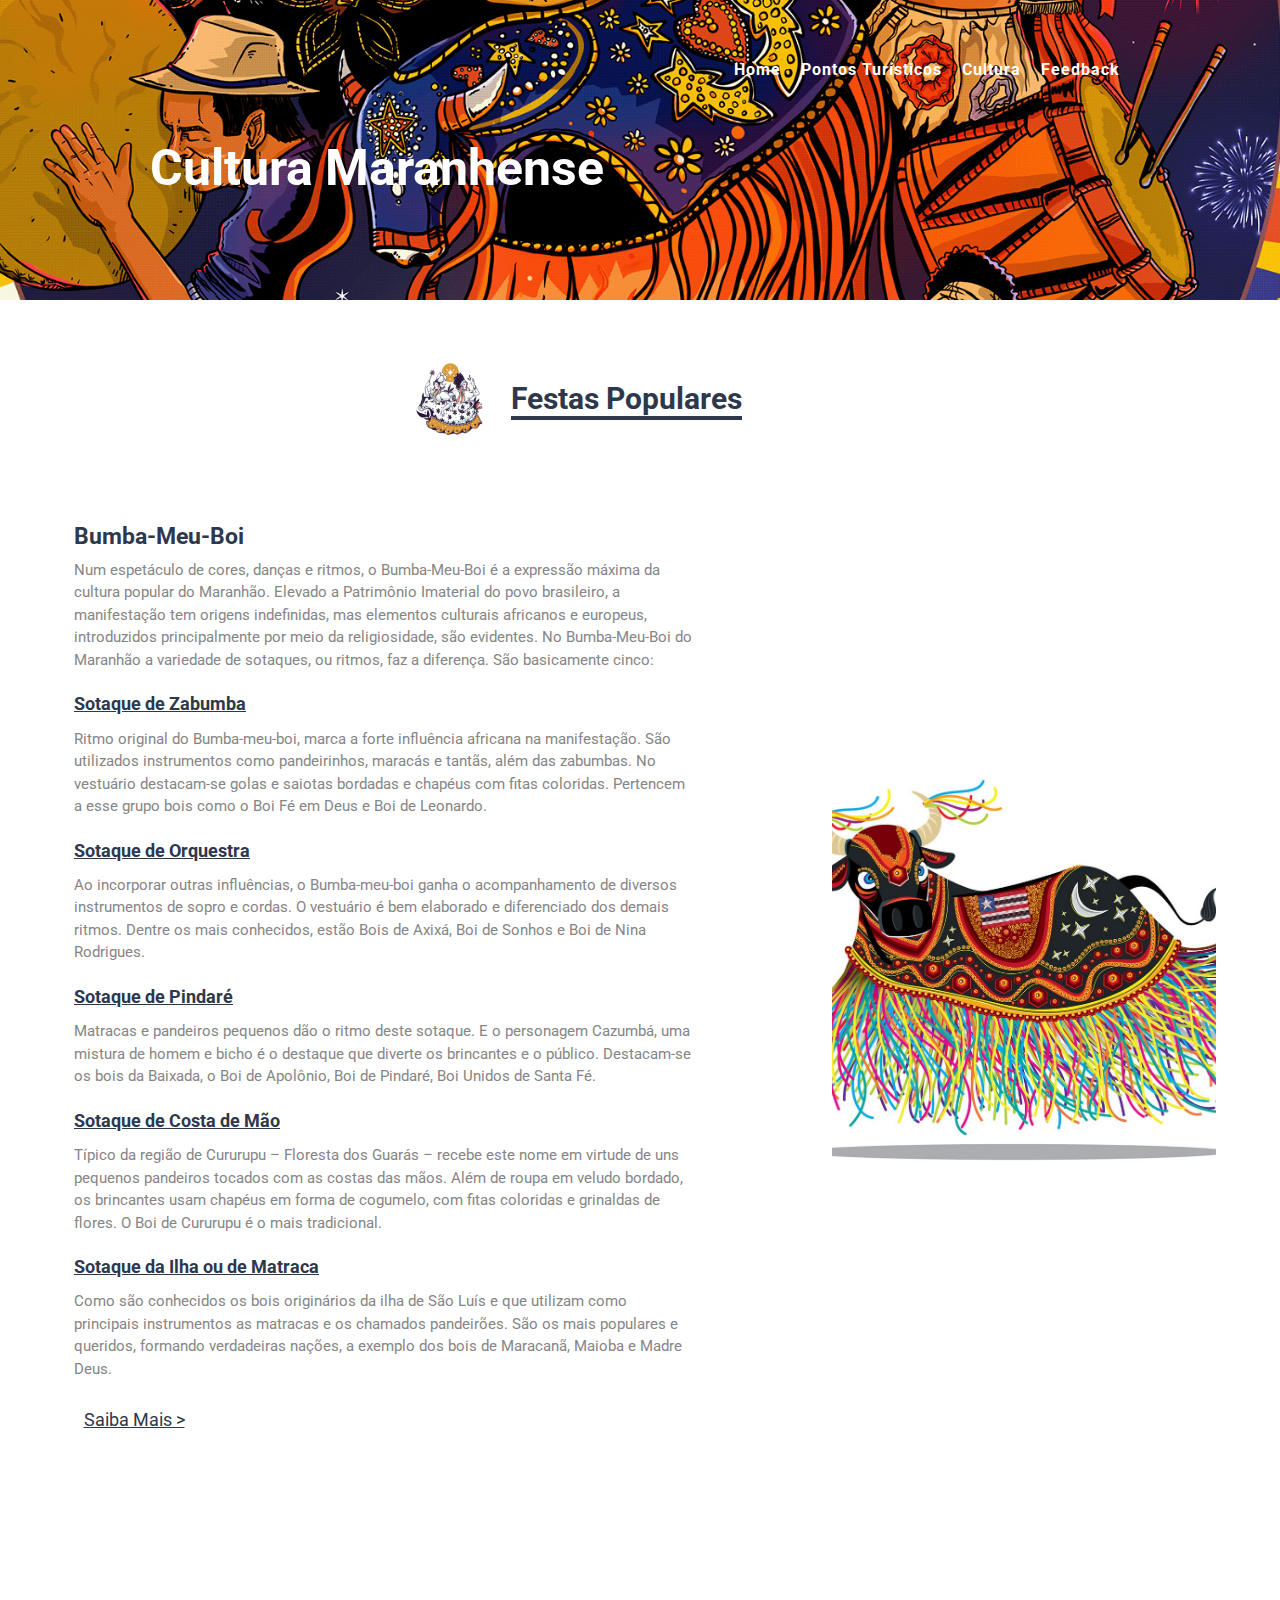
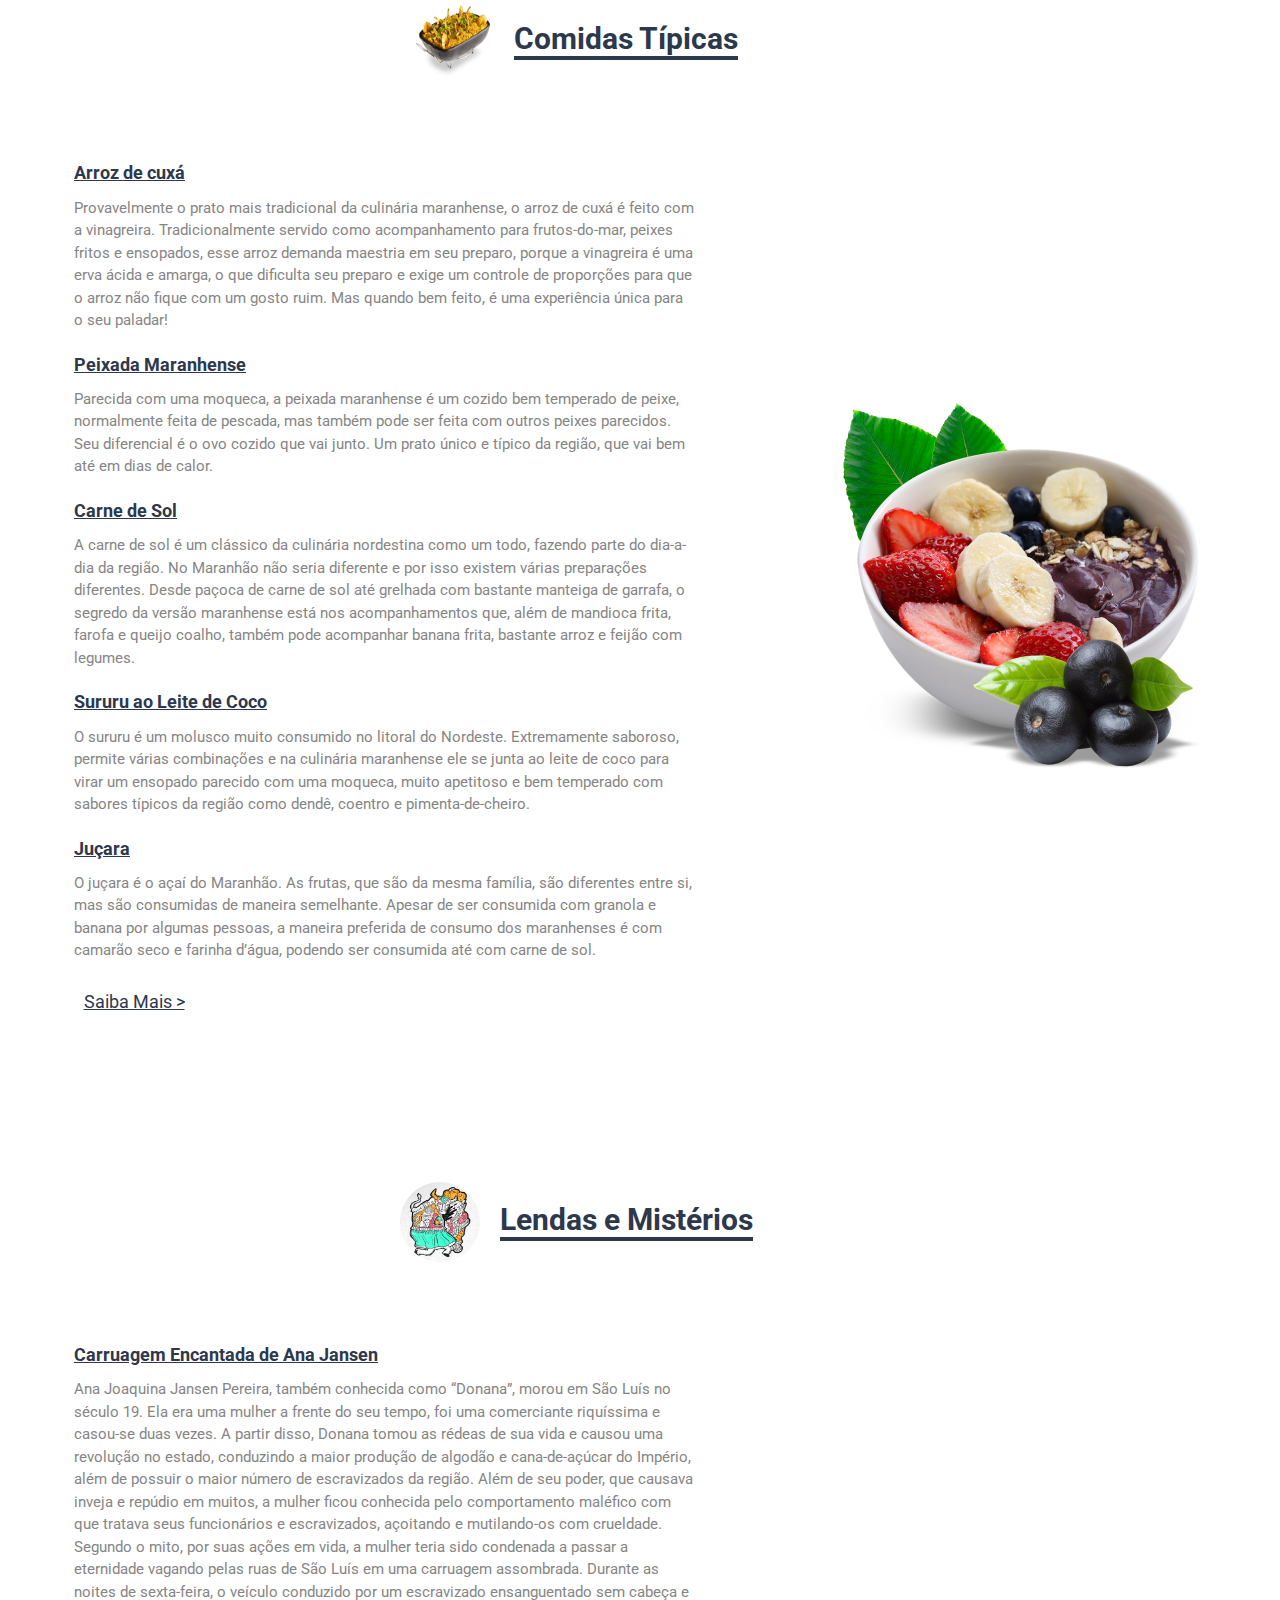
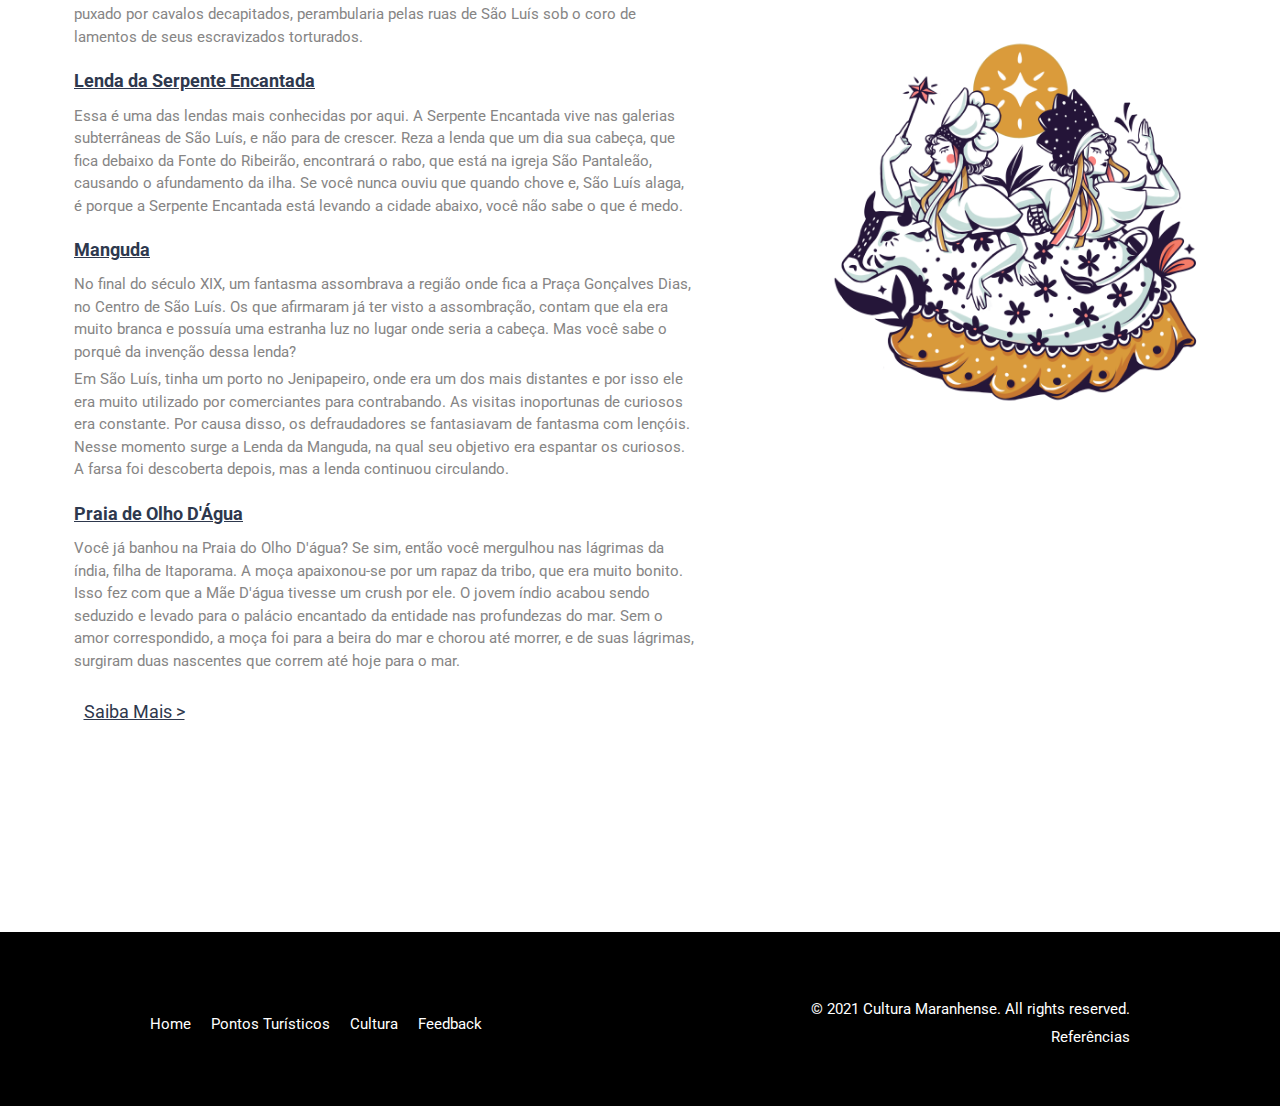
<file: cultura.html>
<!DOCTYPE html>
<html lang="pt-Br">
  <head>
    <meta charset="UTF-8" />
    <meta name="viewport" content="width=device-width, initial-scale=1.0" />
    <title>Cultura Maranhense</title>

    <!-- Icons -->
    <link
      rel="stylesheet"
      href="https://cdnjs.cloudflare.com/ajax/libs/font-awesome/5.15.1/css/all.min.css"
      integrity="sha512-+4zCK9k+qNFUR5X+cKL9EIR+ZOhtIloNl9GIKS57V1MyNsYpYcUrUeQc9vNfzsWfV28IaLL3i96P9sdNyeRssA=="
      crossorigin="anonymous"
    />

    <!-- Meu Estilo CSS ------------------------------------------>
    <link rel="stylesheet" href="./estilos/cultura.css" />
    <link rel="stylesheet" href="./estilos/cultura-mobile.css" />
    <link rel="stylesheet" href="./estilos/modal.css" />
    <link rel="stylesheet" href="./estilos/footer.css" />
    <link rel="stylesheet" href="./estilos/footer-mobile.css" />

    <!-- Minhas Fontes ------------------------------------------>
    <link rel="preconnect" href="https://fonts.googleapis.com" />
    <link rel="preconnect" href="https://fonts.gstatic.com" crossorigin />
    <link
      href="https://fonts.googleapis.com/css2?family=Roboto:wght@400;700&display=swap"
      rel="stylesheet"
    />
    <!-- Meu Script -->
    <script src="./scripts/script.js" defer></script>
  </head>
  <body>
    <!-- HEADER (Cabeçalho) ========================================== -->
    <header>
      <div class="header__top">
        <div class="toggle-button" onclick="Modal.open()">
          <img src="./imagens/menu-white-48dp.svg" alt="Menu Mobile" />
        </div>
        <div class="header__menu">
          <ul>
            <li><a href="./index.html">Home</a></li>
            <li><a href="./pontos-turisticos.html">Pontos Turísticos</a></li>
            <li><a href="./cultura.html">Cultura</a></li>
            <li><a href="/index.html#feedback">Feedback</a></li>
          </ul>
        </div>
      </div>

      <div class="header__title">
        <h1>Cultura Maranhense</h1>
      </div>
    </header>

    <!-- Cultura Maranhense ========================================== -->
    <main>
      <!-- SECTION 01 (FESTAS POPULARES) ========================================== -->
      <section class="cultura" id="cult-festas">
        <!-- Titulo Festas populares -->
        <div class="cultura__title">
          <img src="./imagens/cult-danca.png" alt="Bumba meu Boi" />
          <h1>Festas Populares</h1>
        </div>
        <!-- BUMBA MEU BOI -->
        <div class="cultura__tema">
          <img src="./imagens/bumba-boi-1.jpg" alt="Alcantara" />
          <div class="cultura__descricao">
            <h2>Bumba-Meu-Boi</h2>
            <p>
              Num espetáculo de cores, danças e ritmos, o Bumba-Meu-Boi é a
              expressão máxima da cultura popular do Maranhão. Elevado a
              Patrimônio Imaterial do povo brasileiro, a manifestação tem
              origens indefinidas, mas elementos culturais africanos e europeus,
              introduzidos principalmente por meio da religiosidade, são
              evidentes. No Bumba-Meu-Boi do Maranhão a variedade de sotaques,
              ou ritmos, faz a diferença. São basicamente cinco:
            </p>
            <!-- 1° Sotaque -->
            <h3>Sotaque de Zabumba</h3>
            <p>
              Ritmo original do Bumba-meu-boi, marca a forte influência africana
              na manifestação. São utilizados instrumentos como pandeirinhos,
              maracás e tantãs, além das zabumbas. No vestuário destacam-se
              golas e saiotas bordadas e chapéus com fitas coloridas. Pertencem
              a esse grupo bois como o Boi Fé em Deus e Boi de Leonardo.
            </p>
            <!-- 2° Sotaque -->
            <h3>Sotaque de Orquestra</h3>
            <p>
              Ao incorporar outras influências, o Bumba-meu-boi ganha o
              acompanhamento de diversos instrumentos de sopro e cordas. O
              vestuário é bem elaborado e diferenciado dos demais ritmos. Dentre
              os mais conhecidos, estão Bois de Axixá, Boi de Sonhos e Boi de
              Nina Rodrigues.
            </p>
            <!-- 3° Sotaque -->
            <h3>Sotaque de Pindaré</h3>
            <p>
              Matracas e pandeiros pequenos dão o ritmo deste sotaque. E o
              personagem Cazumbá, uma mistura de homem e bicho é o destaque que
              diverte os brincantes e o público. Destacam-se os bois da Baixada,
              o Boi de Apolônio, Boi de Pindaré, Boi Unidos de Santa Fé.
            </p>
            <!-- 4° Sotaque -->
            <h3>Sotaque de Costa de Mão</h3>
            <p>
              Típico da região de Cururupu – Floresta dos Guarás – recebe este
              nome em virtude de uns pequenos pandeiros tocados com as costas
              das mãos. Além de roupa em veludo bordado, os brincantes usam
              chapéus em forma de cogumelo, com fitas coloridas e grinaldas de
              flores. O Boi de Cururupu é o mais tradicional.
            </p>
            <!-- 5° Sotaque -->
            <h3>Sotaque da Ilha ou de Matraca</h3>
            <p>
              Como são conhecidos os bois originários da ilha de São Luís e que
              utilizam como principais instrumentos as matracas e os chamados
              pandeirões. São os mais populares e queridos, formando verdadeiras
              nações, a exemplo dos bois de Maracanã, Maioba e Madre Deus.
            </p>
            <a
              title="Saiba Mais"
              href="https://www.turismo.ma.gov.br/cultura-e-festas-populares/"
              class="btn-saiba-mais"
              target="_blank"
            >
              Saiba Mais >
            </a>
          </div>
        </div>
      </section>

      <!-- SECTION 02 (Comidas Típicas) ========================================== -->
      <section class="cultura" id="cult-comidas">
        <!-- Titulo Festas populares -->
        <div class="cultura__title">
          <img src="./imagens/cult-comida.png" alt="Comidas Típicas" />
          <h1>Comidas Típicas</h1>
        </div>
        <!-- BUMBA MEU BOI -->
        <div class="cultura__tema">
          <img src="./imagens/acai-na-tigela.png" alt="Açai na Tigela" />
          <div class="cultura__descricao">
            <!-- 1° Comida Tipica -->
            <h3>Arroz de cuxá</h3>
            <p>
              Provavelmente o prato mais tradicional da culinária maranhense, o
              arroz de cuxá é feito com a vinagreira. Tradicionalmente servido
              como acompanhamento para frutos-do-mar, peixes fritos e ensopados,
              esse arroz demanda maestria em seu preparo, porque a vinagreira é
              uma erva ácida e amarga, o que dificulta seu preparo e exige um
              controle de proporções para que o arroz não fique com um gosto
              ruim. Mas quando bem feito, é uma experiência única para o seu
              paladar!
            </p>
            <!-- 2° Comida Tipica -->
            <h3>Peixada Maranhense</h3>
            <p>
              Parecida com uma moqueca, a peixada maranhense é um cozido bem
              temperado de peixe, normalmente feita de pescada, mas também pode
              ser feita com outros peixes parecidos. Seu diferencial é o ovo
              cozido que vai junto. Um prato único e típico da região, que vai
              bem até em dias de calor.
            </p>
            <!-- 3° Comida Tipica -->
            <h3>Carne de Sol</h3>
            <p>
              A carne de sol é um clássico da culinária nordestina como um todo,
              fazendo parte do dia-a-dia da região. No Maranhão não seria
              diferente e por isso existem várias preparações diferentes. Desde
              paçoca de carne de sol até grelhada com bastante manteiga de
              garrafa, o segredo da versão maranhense está nos acompanhamentos
              que, além de mandioca frita, farofa e queijo coalho, também pode
              acompanhar banana frita, bastante arroz e feijão com legumes.
            </p>
            <!-- 4° Comida Tipica -->
            <h3>Sururu ao Leite de Coco</h3>
            <p>
              O sururu é um molusco muito consumido no litoral do Nordeste.
              Extremamente saboroso, permite várias combinações e na culinária
              maranhense ele se junta ao leite de coco para virar um ensopado
              parecido com uma moqueca, muito apetitoso e bem temperado com
              sabores típicos da região como dendê, coentro e pimenta-de-cheiro.
            </p>
            <!-- 5° Comida Tipica -->
            <h3>Juçara</h3>
            <p>
              O juçara é o açaí do Maranhão. As frutas, que são da mesma
              família, são diferentes entre si, mas são consumidas de maneira
              semelhante. Apesar de ser consumida com granola e banana por
              algumas pessoas, a maneira preferida de consumo dos maranhenses é
              com camarão seco e farinha d’água, podendo ser consumida até com
              carne de sol.
            </p>

            <a
              title="Saiba Mais"
              href="https://blog.tudogostoso.com.br/materia/culinaria-maranhense/"
              class="btn-saiba-mais"
              target="_blank"
            >
              Saiba Mais >
            </a>
          </div>
        </div>
      </section>

      <!-- SECTION 03 (lendas e Mistérios) ========================================== -->
      <section class="cultura" id="cult-lendas">
        <!-- Titulo Festas populares -->
        <div class="cultura__title">
          <img src="./imagens/cult-lendas.jpg" alt="Lendas e Mistérios" />
          <h1>Lendas e Mistérios</h1>
        </div>
        <!-- Lendas e Mistérios -->
        <div class="cultura__tema">
          <img src="./imagens/cult-danca.png" alt="Açai na Tigela" />
          <div class="cultura__descricao">
            <!-- 1° Lenda -->
            <h3>Carruagem Encantada de Ana Jansen</h3>
            <p>
              Ana Joaquina Jansen Pereira, também conhecida como “Donana”, morou
              em São Luís no século 19. Ela era uma mulher a frente do seu
              tempo, foi uma comerciante riquíssima e casou-se duas vezes. A
              partir disso, Donana tomou as rédeas de sua vida e causou uma
              revolução no estado, conduzindo a maior produção de algodão e
              cana-de-açúcar do Império, além de possuir o maior número de
              escravizados da região. Além de seu poder, que causava inveja e
              repúdio em muitos, a mulher ficou conhecida pelo comportamento
              maléfico com que tratava seus funcionários e escravizados,
              açoitando e mutilando-os com crueldade. Segundo o mito, por suas
              ações em vida, a mulher teria sido condenada a passar a eternidade
              vagando pelas ruas de São Luís em uma carruagem assombrada.
              Durante as noites de sexta-feira, o veículo conduzido por um
              escravizado ensanguentado sem cabeça e puxado por cavalos
              decapitados, perambularia pelas ruas de São Luís sob o coro de
              lamentos de seus escravizados torturados.
            </p>
            <!-- 2° Lenda -->
            <h3>Lenda da Serpente Encantada</h3>
            <p>
              Essa é uma das lendas mais conhecidas por aqui. A Serpente
              Encantada vive nas galerias subterrâneas de São Luís, e não para
              de crescer. Reza a lenda que um dia sua cabeça, que fica debaixo
              da Fonte do Ribeirão, encontrará o rabo, que está na igreja São
              Pantaleão, causando o afundamento da ilha. Se você nunca ouviu que
              quando chove e, São Luís alaga, é porque a Serpente Encantada está
              levando a cidade abaixo, você não sabe o que é medo.
            </p>
            <!-- 3° Lenda -->
            <h3>Manguda</h3>
            <p>
              No final do século XIX, um fantasma assombrava a região onde fica
              a Praça Gonçalves Dias, no Centro de São Luís. Os que afirmaram já
              ter visto a assombração, contam que ela era muito branca e possuía
              uma estranha luz no lugar onde seria a cabeça. Mas você sabe o
              porquê da invenção dessa lenda?
            </p>
            <p>
              Em São Luís, tinha um porto no Jenipapeiro, onde era um dos mais
              distantes e por isso ele era muito utilizado por comerciantes para
              contrabando. As visitas inoportunas de curiosos era constante. Por
              causa disso, os defraudadores se fantasiavam de fantasma com
              lençóis. Nesse momento surge a Lenda da Manguda, na qual seu
              objetivo era espantar os curiosos. A farsa foi descoberta depois,
              mas a lenda continuou circulando.
            </p>
            <!-- 4° Lenda -->
            <h3>Praia de Olho D'Água</h3>
            <p>
              Você já banhou na Praia do Olho D'água? Se sim, então você
              mergulhou nas lágrimas da índia, filha de Itaporama. A moça
              apaixonou-se por um rapaz da tribo, que era muito bonito. Isso fez
              com que a Mãe D'água tivesse um crush por ele. O jovem índio
              acabou sendo seduzido e levado para o palácio encantado da
              entidade nas profundezas do mar. Sem o amor correspondido, a moça
              foi para a beira do mar e chorou até morrer, e de suas lágrimas,
              surgiram duas nascentes que correm até hoje para o mar.
            </p>

            <a
              title="Saiba Mais"
              href="https://imirante.com/namira/sao-luis/noticias/2019/09/08/conheca-lendas-e-misterios-de-sao-luis-que-circulam-ha-anos.shtml"
              class="btn-saiba-mais"
              target="_blank"
            >
              Saiba Mais >
            </a>
          </div>
        </div>
      </section>
    </main>

    <!-- FOOTER ========================================== -->
    <footer>
      <div class="footer-left">
        <div class="footer-left__menu">
          <ul>
            <li><a href="./index.html">Home</a></li>
            <li><a href="./pontos-turisticos.html">Pontos Turísticos</a></li>
            <li><a href="./cultura.html">Cultura</a></li>
            <li><a href="/index.html#feedback">Feedback</a></li>
          </ul>
        </div>
      </div>
      <div class="footer-right">
        <div class="footer-right__social">
          <a href="#"><i class="fab fa-facebook fa-2x"></i></a>
          <a href="#"><i class="fab fa-twitter fa-2x"></i></a>
          <a href="#"><i class="fab fa-instagram fa-2x"></i></a>
        </div>
        <span>© 2021 Cultura Maranhense. All rights reserved.</span>
        <span><a href="./referencias.txt" target="_blank">Referências</a></span>
      </div>
    </footer>

    <!--##########################-->
    <!--######### Modal #########-->
    <!--##########################-->
    <div class="modal">
      <div class="modal-close" onclick="Modal.close()">
        <i class="fas fa-times fa-3x"></i>
      </div>
      <ul>
        <li><a href="./index.html">Home</a></li>
        <li><a href="./pontos-turisticos.html">Pontos Turísticos</a></li>
        <li><a href="./cultura.html">Cultura</a></li>
        <li><a href="/index.html#feedback">Feedback</a></li>
      </ul>
    </div>
  </body>
</html>
</file>
<file: estilos/cultura.css>
/* Estilos Globais =============================== */
* {
  margin: 0;
  padding: 0;
  box-sizing: border-box;
}

:root {
  font-size: 62.5%;
}

body {
  font-family: "Roboto", sans-serif;
  font-size: 1.5rem;
}

a {
  outline: none;
  text-decoration: none;
  color: white;
}

/*Header =============================== */
header {
  background-image: url(/imagens/cultura-header-02.png);
  background-size: cover;
  background-repeat: no-repeat;
  background-position: center;

  height: 30rem;
  padding: 5rem 15rem;

  color: white;
}

.header__top {
  display: flex;
  align-items: center;
  justify-content: right;

  font-size: 1.6rem;
  font-weight: bold;
  letter-spacing: 0.1rem;
}

.header__top ul {
  list-style-type: none;
  display: flex;
  align-items: center;
  justify-content: space-between;
}

.header__top ul li {
  margin: 1rem;
  cursor: pointer;
  transition: opacity 0.25s;
}

.header__top ul li:hover {
  opacity: 0.7;
}

.header__menu {
  display: flex;
  align-items: center;

  width: initial;

  padding: 0;
  margin: 0;
}

.toggle-button {
  display: none;
}

.header__title {
  font-weight: bold;
  margin-top: 5rem;
  font-family: "Roboto", sans-serif;
  font-size: 2.5rem;
}
/*Main =============================== */

.cultura {
  display: flex;
  flex-direction: column;
  align-items: center;
  width: 90vw;
  margin-top: 6rem;
}

/* Titulo Danças Populares =============================== */
.cultura__title {
  display: flex;
  align-items: center;
  justify-content: center;
}

.cultura__title > img {
  width: 8rem;
  height: 8rem;
  border-radius: 50%;
  margin-right: 2rem;
  transition: transform 0.25s;
}

.cultura__title > h1 {
  color: #2e384d;
  font-family: "Roboto", sans-serif;
  font-size: 3rem;
  border-bottom: 4px solid #2e384d;
  transition: opacity 0.25s;
  cursor: pointer;
}

.cultura__title > h1:hover {
  opacity: 0.7;
}

/* Cards (Cultura Maranhense) =============================== */

.cultura__tema {
  display: flex;
  flex-direction: row-reverse;
  align-items: center;
  width: 100vw;
  margin-bottom: 4rem;
}

.cultura__tema > img {
  width: 30%;
  height: 40rem;
  object-fit: cover;
  overflow: hidden;
}

.cultura__descricao {
  color: #868585;
  margin: 5rem auto;
  line-height: 1.5;
  padding: 1rem;
  width: 50%;
}
.cultura__descricao > h2 {
  color: #2e384d;
  margin-top: 2rem;
  margin-bottom: 0.5rem;
}

.cultura__descricao > h3 {
  color: #2e384d;
  margin-top: 2rem;
  margin-bottom: 1rem;
  text-decoration: underline;
}

.cultura__descricao > p {
  margin-bottom: 0.5rem;
}

.btn-saiba-mais {
  font: 400 1.8rem/1 "Roboto", sans-serif;
  color: #2e384d;
  text-decoration: underline;
  width: 12rem;
  height: 4rem;
  margin-top: 2rem;

  border: none;

  display: flex;
  align-items: center;
  justify-content: center;

  transition: ease;
  transition: 0.2s;
}
</file>
<file: estilos/cultura-mobile.css>
@media (max-width: 1024px) {
  /*Header =============================== */
  header {
    padding: 5rem 3rem;
  }

  .toggle-button {
    cursor: pointer;
    display: initial;
  }

  .header__menu {
    width: 100%;
    display: none;
    padding-bottom: 3rem;
  }

  .header__title {
    width: 100%;
    font-size: 1.5rem;
  }

  /* Cards (Cultura Maranhense) =============================== */

  .cultura__title > img {
    width: 6rem;
    height: 6rem;
  }
  .cultura__title > h1 {
    font-size: 2.5rem;
    border-bottom: 2px solid #2e384d;
  }

  .cultura {
    width: 100vw;
  }
  .cultura__tema {
    flex-direction: column;
  }
  .cultura__tema > img {
    display: none;
  }
  .cultura__descricao {
    width: 95%;
  }
}
</file>
<file: estilos/modal.css>
/* ######### HEADER ######### */
.modal {
  width: 100%;
  height: 100%;

  background-color: black;
  color: white;

  position: fixed;
  top: 0;

  visibility: hidden;
  opacity: 0;
  transition: visibility 0s linear 300ms, opacity 300ms;

  z-index: 999;
}

.modal.menu-active {
  visibility: visible;
  opacity: 1;
  transition: visibility 0s linear 0s, opacity 300ms;
}

.modal-close {
  width: 100%;
  padding: 2rem;
  padding-right: 4rem;

  cursor: pointer;

  text-align: end;

  transition: opacity 0.5s;
}

.modal-close:hover {
  opacity: 0.7;
}

.modal ul {
  display: flex;
  flex-direction: column;
  align-items: center;

  margin-top: 5rem;
  height: 100%;

  list-style: none;
}

.modal ul li {
  margin-bottom: 3rem;
  padding-bottom: 1rem;
  cursor: pointer;
}

.modal ul li a {
  font-weight: 700;
  font-size: 1.8rem;
}

.modal .li-active {
  padding-bottom: 1rem;
  border-bottom: 3.1px solid white;

  width: fit-content;

  font-weight: 700;
}
</file>
<file: estilos/footer.css>
/*FOOTER =============================== */
footer {
  display: flex;
  align-items: center;
  justify-content: space-between;
  margin-top: 10rem;

  padding: 5rem 15rem;

  background-color: black;
  color: white;
}

.footer-left__menu ul {
  list-style-type: none;

  display: flex;
  align-items: center;
  justify-content: space-between;
}

.footer-left__menu ul li {
  margin-top: 1rem;
  margin-right: 2rem;
  cursor: pointer;
}

.footer-left__menu ul li:hover {
  opacity: 0.7;
}

.footer-right {
  display: flex;
  flex-direction: column;
  align-items: flex-end;
  justify-content: center;
}
.footer-right__social {
  display: flex;
  justify-content: flex-end;
  align-items: center;

  width: 100%;
}
.footer-right__social i {
  color: white;

  margin: 0 2rem 2rem 0;

  transition: ease;
  transition: 0.2s;
}
.footer-right__social i:hover {
  transform: scale(1.3);
}

.footer-right > span {
  margin-bottom: 1rem;
}
</file>
<file: estilos/footer-mobile.css>
@media (max-width: 1024px) {
  footer {
    flex-direction: column;
    padding: 5rem 5rem;
  }

  .footer-left__menu ul {
    flex-direction: column;
    margin-top: 1rem;
  }

  .footer-left__menu ul li {
    margin-top: 1.5rem;
  }

  .footer-right__social {
    justify-content: center;
    margin-top: 5rem;
    margin-bottom: 1rem;
  }

  .footer-right > span {
    align-self: center;
    margin-bottom: 1rem;
  }
}
</file>
